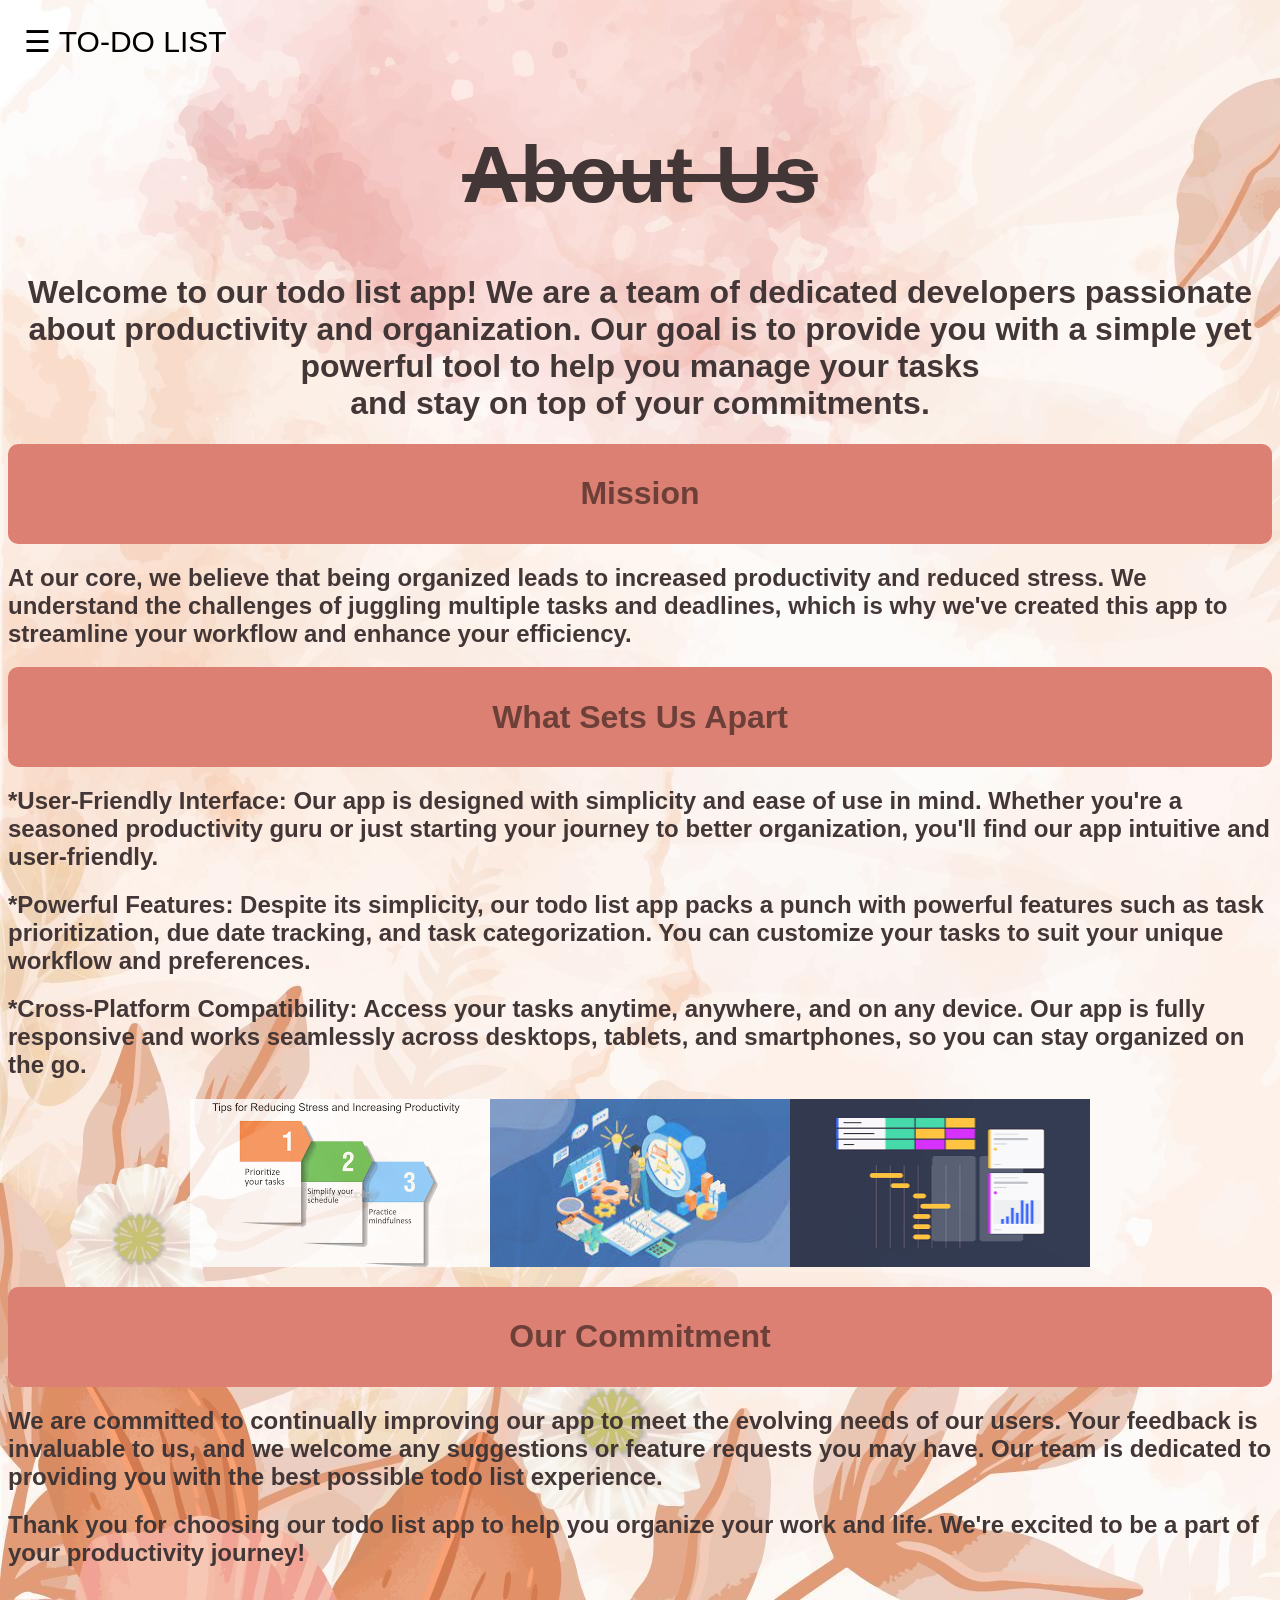
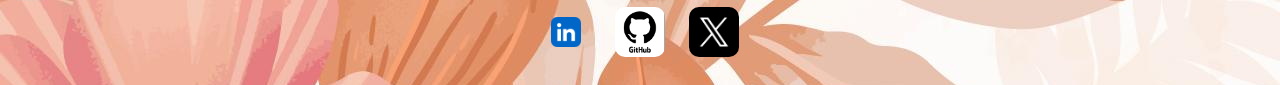
<file: public/about.html>
<!DOCTYPE html>
<html lang="en">
<head>
    <meta charset="UTF-8">
    <meta name="viewport" content="width=device-width, initial-scale=1.0">
    <title>About Us</title>
    <link rel="stylesheet" href="styles.css"> <!-- Link to your CSS file -->
    <style>
        /* Add any additional CSS styles here */
        /* You can also keep your existing CSS styles */
        .transparent-box {
            background-color: #DB8072; /* Adjust the opacity as needed */
            padding: 10px;
            margin-bottom: 20px;
            border-radius: 10px;
            width:auto;
        }
        .transparent-box h1 {
            color: #DB8072;
            opacity: 50%;
        }

        .main, h1 {
            text-align: center;
            color: rgb(67, 54, 54);
        }
        .main, h2 {
            color: rgb(67, 54, 54);
        }
        .image-container {
            display: flex;
            justify-content: center;
            overflow: hidden;
            margin-bottom: 20px; /* Add margin below the image slider */
            animation: slideImages 4s infinite alternate; /* Slide animation */
        }
        .image-container img {
            width: 100%;
            max-width: 300px; /* Adjust the maximum width of the images */
            opacity: 0.8; /* Add opacity to the images */
            transition: transform 0.5s ease; /* Add transition effect */
        }
        @keyframes slideImages {
            0% {
                transform: translateX(0);
            }
            100% {
                transform: translateX(-100%);
            }
        }

        @media only screen and (max-width: 600px) {
            .image-container {
                display:block;
                text-align: center;
                flex-wrap: wrap;
            }
        }

        .footer {
            text-align: center;
            padding: 20px 0;
        }
        .footer a img {
            width: 50px; /* Adjust the size of the LinkedIn logo */
            height: 50px;
            margin: 0 10px; /* Add some spacing around the logo */
            vertical-align: middle;
            border-radius: 10px;
        }
    </style>
</head>
<body>
    <Body background="image.jpg/5660126.jpg">
    <div id="mySidenav" class="sidenav">
        <a href="javascript:void(0)" class="closebtn" onclick="closeNav()">&times;</a>
        <a href="about.html">About us</a> <!-- Updated link -->
        <a href="howitworks.html">How it works</a>
        <a href="feedback.html">Clients feedback</a>
        <a href="login.html">Login</a>
        <a href="landing.html">Home</a>
    </div>
  
    <div id="main">
        <span style="font-size:30px;cursor:pointer;color: black;" onclick="openNav()">&#9776; TO-DO LIST</span>
    </div>
  
    <script>
        function openNav() {
            document.getElementById("mySidenav").style.width = "250px";
            document.getElementById("main").style.marginLeft = "250px";
            document.body.style.backgroundColor = "rgba(0,0,0,0.4)";
        }

        function closeNav() {
            document.getElementById("mySidenav").style.width = "0";
            document.getElementById("main").style.marginLeft = "0";
            document.body.style.backgroundColor = "white";
        }
    </script>
    <header>
        <!-- Your header content goes here -->
        <h1 style="font-size: 500%;"><s>About Us</s></h1>
    </header>
    <main>
        <!-- Main content -->
            <h1 style="color: rgb(67, 54, 54);"> Welcome to our todo list app! We are a team of dedicated developers passionate<br> about productivity and organization. Our goal is to provide you with a simple yet powerful tool to help you manage your tasks <br>and stay on top of your commitments.</h1>
        
        <div class="transparent-box">
            <h1 style="color: black;"> Mission</h1>
              </div>
              <h2>At our core, we believe that being organized leads to increased productivity and reduced stress. We understand the challenges of juggling multiple tasks and deadlines, which is why we've created this app to streamline your workflow and enhance your efficiency.</h2>
     
        <div class="transparent-box">
            <h1 style="color: black;"> What Sets Us Apart</h1>
            </div>
            <h2>*User-Friendly Interface: Our app is designed with simplicity and ease of use in mind. Whether you're a seasoned productivity guru or just starting your journey to better organization, you'll find our app intuitive and user-friendly.</h2>
            <h2>*Powerful Features: Despite its simplicity, our todo list app packs a punch with powerful features such as task prioritization, due date tracking, and task categorization. You can customize your tasks to suit your unique workflow and preferences.</h2>
            <h2>*Cross-Platform Compatibility: Access your tasks anytime, anywhere, and on any device. Our app is fully responsive and works seamlessly across desktops, tablets, and smartphones, so you can stay organized on the go.</h2>
       
        <div class="image-container">
            <img src="image.jpg/priority 2.png" alt="Priority 2"> <!-- Update the file path -->
            <img src="image.jpg/priority 3.jpeg" alt="Priority 3"> <!-- Update the file path -->
            <img src="image.jpg/priority pic.png" alt="Priority Pic"> <!-- Update the file path -->
        </div>
        <div class="transparent-box">
            <h1 style="color: black;">Our Commitment</h1>
        </div>
        <h2>We are committed to continually improving our app to meet the evolving needs of our users. Your feedback is invaluable to us, and we welcome any suggestions or feature requests you may have. Our team is dedicated to providing you with the best possible todo list experience.</h2>
            <h2>Thank you for choosing our todo list app to help you organize your work and life. We're excited to be a part of your productivity journey!</h2>
    </main>
    <div class="footer">
        <a href="https://www.linkedin.com/in/rachael-o-692a5b278?trk=contact-info" target="_blank"><img src="image.jpg/linkdin pic.webp" alt="LinkedIn"></a>
        <a href="https://github.com/Odrachael" target="_blank"><img src="image.jpg/gitgit.png" alt="GitHub" style="height: 50px;"></a>
        <a href="https://twitter.com/Rachmoore07" target="_blank"><img src="image.jpg/twit.png" alt="twitter" style="height: 50px"></a>
    </div>
</body>
</html>
</file>
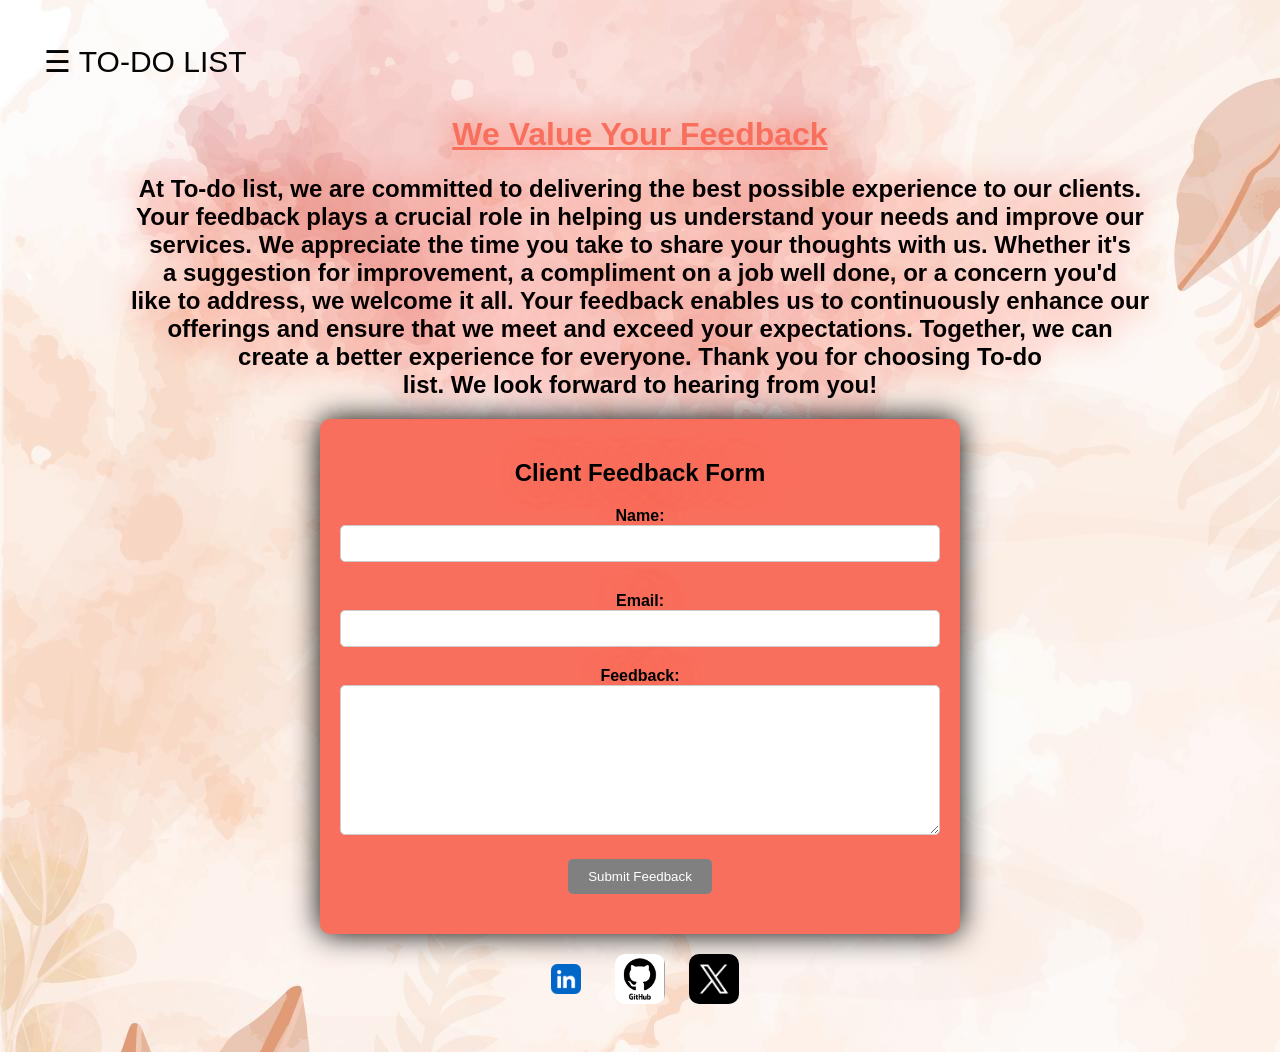
<file: public/feedback.html>
<!DOCTYPE html>
<html lang="en">
<head>
    <meta charset="UTF-8">
    <meta name="viewport" content="width=device-width, initial-scale=1.0">
    <title>Clients Feedback</title>
    <link rel="stylesheet" href="styles.css"> <!-- Link to your CSS file -->
    <style>
        /* Add any additional CSS styles here */
        /* You can also keep your existing CSS styles */
         /* Add any additional CSS styles here */
        /* You can also keep your existing CSS styles */
        body {
            font-family: Arial, sans-serif;
            background-color: #f2f2f2;
            padding: 20px;
        }
        
        .container {
            max-width: 600px;
            margin: 0 auto;
            background-color: #F96F5D;
            padding: 20px;
            border-radius: 10px;
            box-shadow: 0 0 30px black; /* Visible shadow */
        }
        
        .form-group {
            margin-bottom: 20px;
        }
        
        main, h2 , h1{
            text-align: center;
            text-shadow:0 0 30px #F96F5D;
        }
    
        label {
            font-weight: bold;
        }
        
        input[type="text"],
        input[type="email"],
        textarea {
            width: 100%;
            padding: 10px;
            border: 1px solid #ccc;
            border-radius: 5px;
            box-sizing: border-box;
        }
        
        textarea {
            height: 150px;
        }
        
        input[type="submit"] {
            background-color: grey;
            color: white;
            padding: 10px 20px;
            border: none;
            border-radius: 5px;
            cursor: pointer;
        }
        
        input[type="submit"]:hover {
            background-color: brown;
        }
        
        @media screen and (max-width: 768px) {
            .container {
                width: 90%;
            }
        }
        .footer {
            text-align: center;
            padding: 20px 0;
        }
        .footer a img {
            width: 50px; /* Adjust the size of the LinkedIn logo */
            height: 50px;
            margin: 0 10px; /* Add some spacing around the logo */
            vertical-align: middle;
            border-radius: 10px;
        }
    </style>
</head>
<body>
    <Body background="image.jpg/5660126.jpg">
    <div id="mySidenav" class="sidenav">
        <a href="javascript:void(0)" class="closebtn" onclick="closeNav()">&times;</a>
        <a href="about.html">About us</a> <!-- Updated link -->
        <a href="howitworks.html">How it works</a>
        <a href="feedback.html">Clients feedback</a>
        <a href="login.html">Login</a>
        <a href="landing.html">Home</a>
    </div>
  
    <div id="main">
        <span style="font-size:30px;cursor:pointer;color: #060505;" onclick="openNav()">&#9776; TO-DO LIST</span>
    </div>
  
    <script>
        function openNav() {
            document.getElementById("mySidenav").style.width = "250px";
            document.getElementById("main").style.marginLeft = "250px";
            document.body.style.backgroundColor = "rgba(0,0,0,0.4)";
        }

        function closeNav() {
            document.getElementById("mySidenav").style.width = "0";
            document.getElementById("main").style.marginLeft = "0";
            document.body.style.backgroundColor = "white";
        }

        // Function to handle form submission
function submitFeedback(event) {
    event.preventDefault(); // Prevent form submission from reloading the page

    // Get form values
    var name = document.getElementById('name').value;
    var email = document.getElementById('email').value;
    var message = document.getElementById('feedback').value;

    // Construct email body
    var body = "Name: " + name + "\nEmail: " + email + "\nMessage: " + message;

    // Send email using a mailto link
    var mailtoLink = "mailto:Odudurachael1@gmail.com" +
                     "?subject=Client Feedback" +
                     "&body=" + encodeURIComponent(body);

    // Open mail client with pre-filled email
    window.location.href = mailtoLink;

    // Show success message and refresh the page
    alert('Feedback submitted successfully. Thank you!');
    location.reload();
}       
    </script>

    <header>
        <!-- Your header content goes here -->
        <h1><u>We Value Your Feedback</u></h1>
    </header>
    <main>
        <!-- Main content --> 
        <h2>At To-do list, we are committed to delivering the best possible experience to our clients. <br>Your feedback plays a crucial role in helping us understand your needs and improve our<br> services.
            We appreciate the time you take to share your thoughts with us. Whether it's <br>a suggestion for improvement, a compliment on a job well done, or a concern you'd<br> like to address, we welcome it all.
            Your feedback enables us to continuously enhance our<br> offerings and ensure that we meet and exceed your expectations. Together, we can<br> create a better experience for everyone.
            Thank you for choosing To-do<br> list. We look forward to hearing from you!</h2> 
        <div class="container">
            <h2>Client Feedback Form</h2>
            <form id="feedback-form" onsubmit="submitFeedback(event)">
                <div class="form-group">
                    <label for="name">Name:</label>
                    <input type="text" id="name" name="name" required>
                </div>
                <div class="form-group">
                    <label for="email">Email:</label>
                    <input type="email" id="email" name="email" required>
                </div>
                <div class="form-group">
                    <label for="feedback">Feedback:</label>
                    <textarea id="feedback" name="feedback" required></textarea>
                </div>
                <div class="form-group">
                    <input type="submit" value="Submit Feedback">
                </div>
            </form>
        </div>
    </main>
    <div class="footer"> <!--links to my various handles here-->
        <a href="https://www.linkedin.com/in/rachael-o-692a5b278?trk=contact-info" target="_blank"><img src="image.jpg/linkdin pic.webp" alt="LinkedIn"></a>
        <a href="https://github.com/Odrachael" target="_blank"><img src="image.jpg/gitgit.png" alt="GitHub" style="height: 50px;"></a>
        <a href="https://twitter.com/Rachmoore07" target="_blank"><img src="image.jpg/twit.png" alt="twitter" style="height: 50px"></a>
    </div>
</body>
</html>
</file>
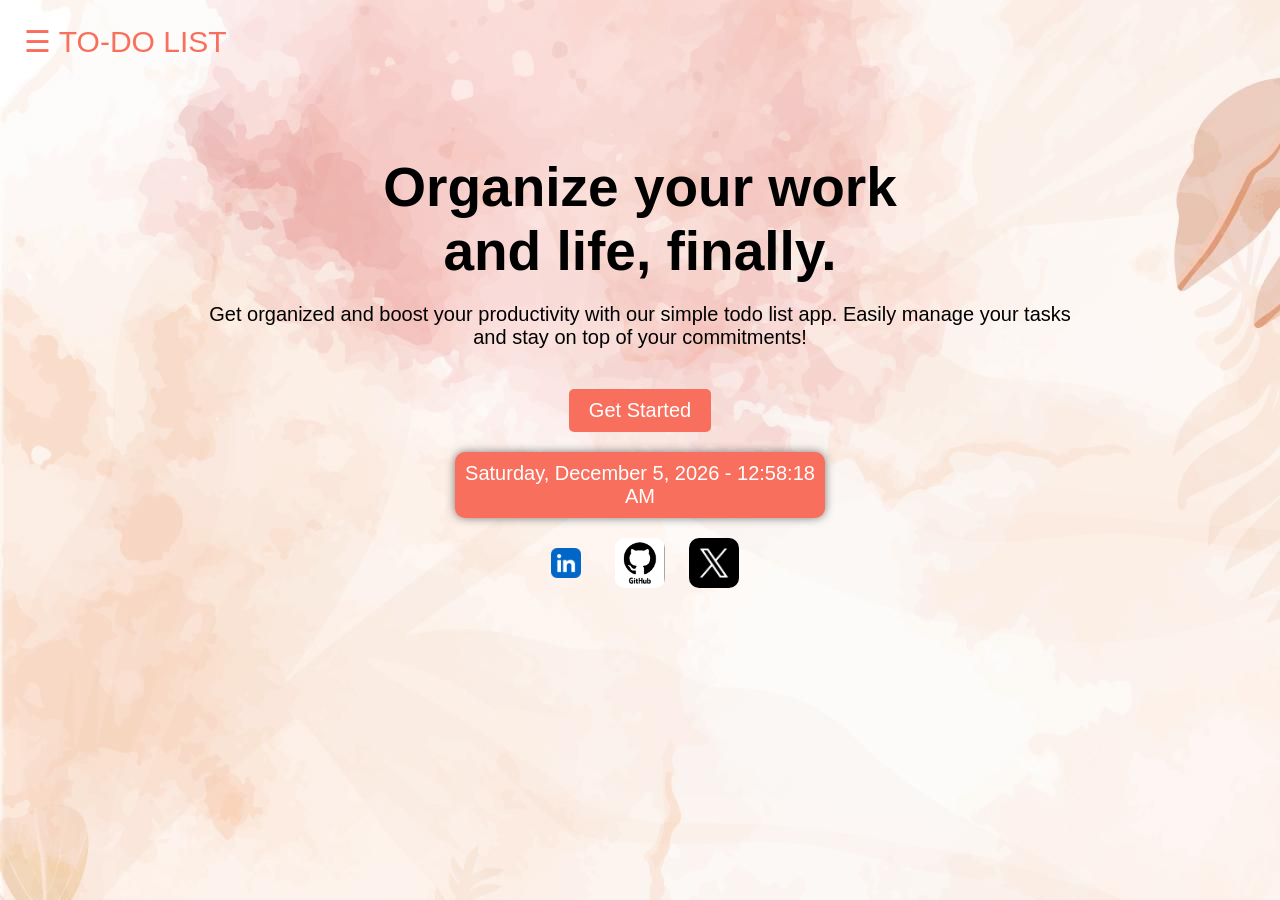
<file: public/landing.html>
<!DOCTYPE html>
<html lang="en">
<head>
    <meta charset="UTF-8">
    <meta name="viewport" content="width=device-width, initial-scale=1.0">
    <title>Landing Page</title>
    <link rel="stylesheet" href="styles.css"> <!-- Link to your CSS file -->
    <style>
        /* Add any additional CSS styles here */
        /* You can also keep your existing CSS styles */
        .btn {
            margin-bottom: 20px; /* Add margin below the button */
        }
        .date-time-container {
            text-align: center;
            margin-top: 20px;
            font-size: 20px;
            padding: 10px;
            border-radius: 10px;
            background-color: #F96F5D;
            color: white;
            box-shadow: 0 0 10px rgba(0, 0, 0, 0.5);
            max-width: 350px;
            margin: auto;
        }
        .calendar-container {
            margin-top: 20px;
            max-width: 300px;
            margin: auto;
            overflow-x: auto; /* Enable horizontal scrolling for smaller screens */
        }
        .calendar-table {
            width: 100%;
            border-collapse: collapse;
        }
        .calendar-table th, .calendar-table td {
            border: 1px solid #ddd;
            padding: 8px;
            text-align: center;
        }
        .calendar-table th {
            background-color: #F96F5D;
            color: white;
        }
        .calendar-table td {
            cursor: pointer;
        }
        @media only screen and (max-width: 600px) {
            /* Adjust font size and padding for smaller screens */
            .date-time-container {
                font-size: 16px;
                padding: 5px;
                max-width: 100%; /* Adjust width for smaller screens */
            }
            .calendar-container {
                font-size: 14px;
                max-width: 100%; /* Adjust width for smaller screens */
            }
        }
        .footer {
            text-align: center;
            padding: 20px 0;
        }
        .footer a img {
            width: 50px; /* Adjust the size of the LinkedIn logo */
            height: 50px;
            margin: 0 10px; /* Add some spacing around the logo */
            vertical-align: middle;
            border-radius: 10px;
        }
    </style>
    <script>
        // Function to update date and time
        function updateTime() {
            var now = new Date();
            var date = now.toLocaleDateString('en-US', { weekday: 'long', year: 'numeric', month: 'long', day: 'numeric' });
            var time = now.toLocaleTimeString('en-US');
            document.getElementById('date-time').innerHTML = date + ' - ' + time;
        }
        // Function to generate calendar
        function generateCalendar() {
            var now = new Date();
            var daysInMonth = new Date(now.getFullYear(), now.getMonth() + 1, 0).getDate();
            var firstDayOfMonth = new Date(now.getFullYear(), now.getMonth(), 1).getDay();
            var calendarHTML = '<table class="calendar-table">';
            calendarHTML += '<tr><th colspan="7">' + now.toLocaleDateString('en-US', { month: 'long', year: 'numeric' }) + '</th></tr>';
            calendarHTML += '<tr><th>Sun</th><th>Mon</th><th>Tue</th><th>Wed</th><th>Thu</th><th>Fri</th><th>Sat</th></tr>';
            calendarHTML += '<tr>';
            var dayCount = 1;
            // Blank cells before the first day of the month
            for (var i = 0; i < firstDayOfMonth; i++) {
                calendarHTML += '<td></td>';
            }
            // Days of the month
            for (var j = firstDayOfMonth; j < 7; j++) {
                if (dayCount <= daysInMonth) {
                    calendarHTML += '<td>' + dayCount + '</td>';
                    dayCount++;
                } else {
                    calendarHTML += '<td></td>';
                }
            }
            calendarHTML += '</tr>';
            // Remaining days of the month
            while (dayCount <= daysInMonth) {
                calendarHTML += '<tr>';
                for (var k = 0; k < 7 && dayCount <= daysInMonth; k++) {
                    calendarHTML += '<td>' + dayCount + '</td>';
                    dayCount++;
                }
                calendarHTML += '</tr>';
            }
            calendarHTML += '</table>';
            document.getElementById('calendar').innerHTML = calendarHTML;
        }
        // Update date and time every second
        setInterval(updateTime, 1000);
        // Initial update
        updateTime();
        // Generate calendar
        generateCalendar();
    </script>
</head>
<body>
    <Body background="image.jpg/5660126.jpg">

    <div id="mySidenav" class="sidenav">
        <a href="javascript:void(0)" class="closebtn" onclick="closeNav()">&times;</a>
        <a href="login.html">Login</a>
        <a href="about.html">About us</a> <!-- Updated link -->
        <a href="howitworks.html">How it works</a>
        <a href="feedback.html">Clients feedback</a>
    </div>
    <div id="main">
        <span style="font-size:30px;cursor:pointer;color: #F96F5D;" onclick="openNav()">&#9776; TO-DO LIST</span>
    </div>
    <script>
        function openNav() {
            document.getElementById("mySidenav").style.width = "250px";
            document.getElementById("main").style.marginLeft = "250px";
            document.body.style.backgroundColor = "rgba(0,0,0,0.4)";
        }

        function closeNav() {
            document.getElementById("mySidenav").style.width = "0";
            document.getElementById("main").style.marginLeft = "0";
            document.body.style.backgroundColor = "white";
        }
    </script>

    <div class="landing-page-container">
        <header>
            <!-- Your header content goes here -->
        </header>
        <main>
            <!-- Main content --> 
            <h2>Organize your work <br>and life, finally.</h2> 
            <p>Get organized and boost your productivity with our simple todo list app. Easily manage your tasks <br> and stay on top of your commitments!</p>
            <a href="signup.html" class="btn">Get Started</a>
        </main>
    </div>

    <!-- Date and time display -->
    <div class="date-time-container" id="date-time"></div>

    <!-- Calendar display -->
    <div class="calendar-container" id="calendar"></div>
    <div class="footer">
        <a href="https://www.linkedin.com/in/rachael-o-692a5b278?trk=contact-info" target="_blank"><img src="image.jpg/linkdin pic.webp" alt="LinkedIn"></a>
        <a href="https://github.com/Odrachael" target="_blank"><img src="image.jpg/gitgit.png" alt="GitHub" style="height: 50px;"></a>
        <a href="https://twitter.com/Rachmoore07" target="_blank"><img src="image.jpg/twit.png" alt="twitter" style="height: 50px"></a>
    </div>
</body>
</html>
</file>
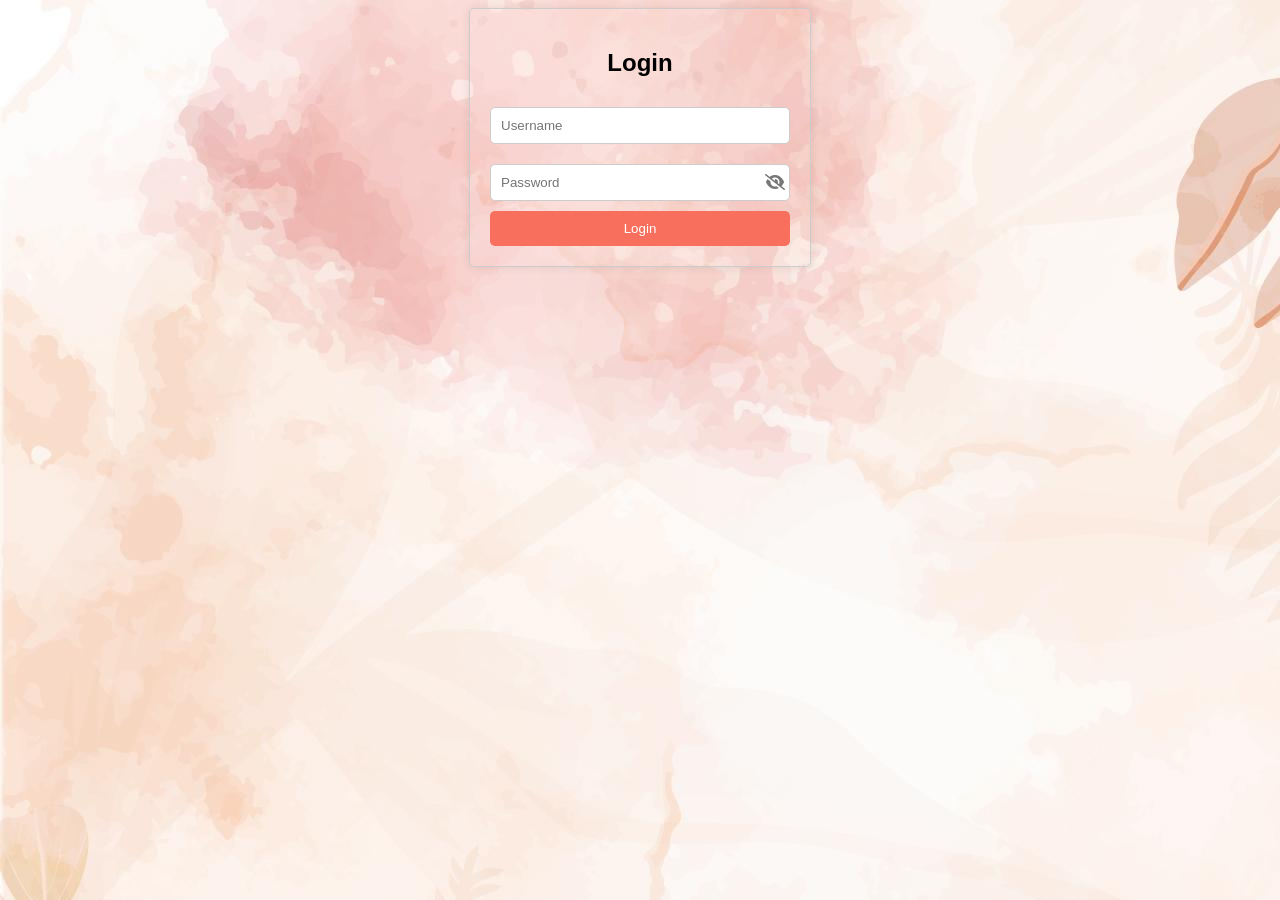
<file: public/login.html>
<!DOCTYPE html>
<html lang="en">
<head>
    <meta charset="UTF-8">
    <meta name="viewport" content="width=device-width, initial-scale=1.0">
    <title>Login</title>
    <!-- Add Font Awesome CDN link -->
    <link rel="stylesheet" href="https://cdnjs.cloudflare.com/ajax/libs/font-awesome/6.0.0-beta3/css/all.min.css">
    <style>
        /* Add your CSS styles here */
        /* This is just a basic styling, you can customize it further */
        body {
            font-family: Arial, sans-serif;
        }
        .login-container {
            width: 300px;
            margin: 0 auto;
            padding: 20px;
            border: 1px solid #ccc;
            border-radius: 5px;
            box-shadow: 0 0 10px rgba(0, 0, 0, 0.1);
            position: relative; /* Added for positioning the icon */
        }
        .login-container h2 {
            text-align: center;
        }
        .login-container input[type="text"],
        .login-container input[type="password"] {
            width: 100%;
            margin: 10px 0;
            padding: 10px 35px 10px 10px; /* Adjust padding to accommodate icon */
            box-sizing: border-box;
            border: 1px solid #ccc;
            border-radius: 5px;
        }
        .password-toggle-icon {
            position: absolute;
            top: 50%;
            right: 25px;
            padding-top: 90px;
            transform: translateY(-50%);
            cursor: pointer;
            color: #777;
        }
        .login-container input[type="submit"] {
            width: 100%;
            background-color: #F96F5D;
            color: #fff;
            border: none;
            border-radius: 5px;
            padding: 10px;
            cursor: pointer;
        }
        .login-container input[type="submit"]:hover {
            background-color: #110302;
        }
    </style>
</head>
<body>
    <Body background="image.jpg/5660126.jpg">
    <div class="login-container">
        <h2>Login</h2>
        <form id="login-form" onsubmit="validateLogin(event)">
            <input type="text" id="username" name="username" placeholder="Username" required>
            <input type="password" id="password" name="password" placeholder="Password" required>
            <!-- Add Font Awesome icon -->
            <i class="fas fa-eye-slash password-toggle-icon" onclick="togglePasswordVisibility()"></i>
            <input type="submit" value="Login">
        </form>
    </div>

    <script>
        function validateLogin(event) {
        event.preventDefault(); // Prevent form submission
        
        // Get input values
        var username = document.getElementById('username').value;
        var password = document.getElementById('password').value;

        // Retrieve user data from localStorage
        var userData = JSON.parse(localStorage.getItem('userData')) || [];

        // Check if username exists and password matches
        var user = userData.find(user => user.username === username && user.password === password);
        if (user) {
            alert('login succesful');
            // Redirect user to index.html upon successful login
            window.location.href = 'index.html';
        } else {
            alert('Invalid username or password. Please try again.');
        }
    }

        function togglePasswordVisibility() {
            var passwordInput = document.getElementById('password');
            var icon = document.querySelector('.password-toggle-icon');

            if (passwordInput.type === 'password') {
                passwordInput.type = 'text';
                icon.classList.remove('fa-eye-slash');
                icon.classList.add('fa-eye');
            } else {
                passwordInput.type = 'password';
                icon.classList.remove('fa-eye');
                icon.classList.add('fa-eye-slash');
            }
        }
    </script>
</body>
</html>
</file>
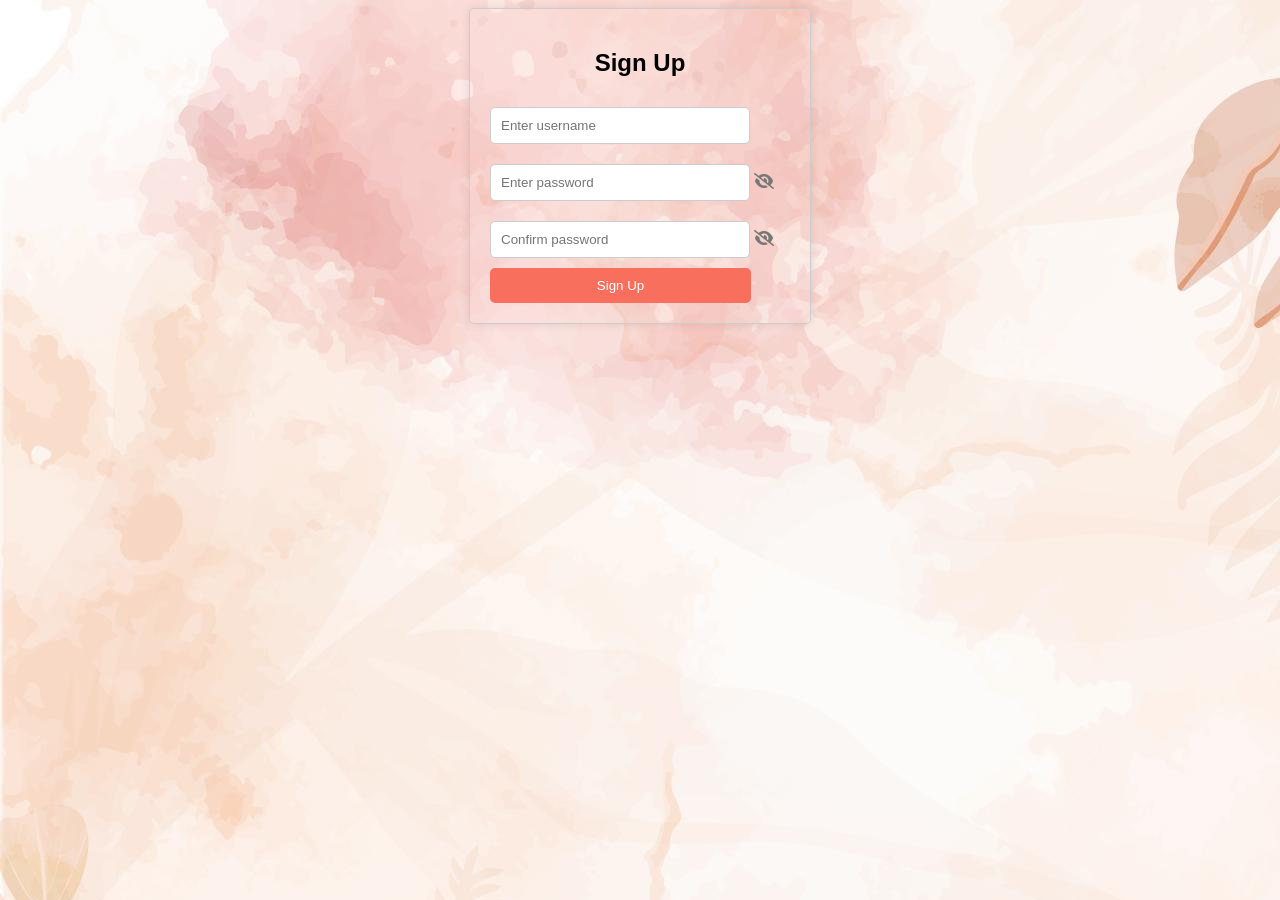
<file: public/signup.html>
<!DOCTYPE html>
<html lang="en">
<head>
    <meta charset="UTF-8">
    <meta name="viewport" content="width=device-width, initial-scale=1.0">
    <title>Sign Up</title>
    <!-- Add Font Awesome CDN link -->
    <link rel="stylesheet" href="https://cdnjs.cloudflare.com/ajax/libs/font-awesome/6.0.0-beta3/css/all.min.css">
    <style>
        /* Add your CSS styles here */
        /* This is just a basic styling, you can customize it further */
        body {
            font-family: Arial, sans-serif;
        }
        .signup-container {
            width: 300px;
            margin: 0 auto;
            padding: 20px;
            border: 1px solid #ccc;
            border-radius: 5px;
            box-shadow: 0 0 10px rgba(0, 0, 0, 0.1);
            position: relative; /* Added for positioning the icon */
        }
        .signup-container h2 {
            text-align: center;
        }
        .signup-container input[type="text"],
        .signup-container input[type="password"] {
            width: calc(100% - 40px); /* Adjust width to accommodate icon */
            margin: 10px 0;
            padding: 10px;
            box-sizing: border-box;
            border: 1px solid #ccc;
            border-radius: 5px;
        }
        .password-toggle-icon {
            color: #777;
        }
        .signup-container input[type="submit"] {
            width: 87%;
            background-color: #F96F5D;
            color: #fff;
            border: none;
            border-radius: 5px;
            padding: 10px;
            cursor: pointer;
        }
        .signup-container input[type="submit"]:hover {
            background-color: #110302 ;
        }
    </style>
</head>
<body>
    <Body background="image.jpg/5660126.jpg">
    <div class="signup-container">
        <h2>Sign Up</h2>
        <form id="signup-form" onsubmit="createAccount(event)">
            <input type="text" id="new-username" name="new-username" placeholder="Enter username" required>
            <input type="password" id="new-password" name="new-password" placeholder="Enter password" required>
            <!-- Add Font Awesome icon for New Password -->
            <i class="fas fa-eye-slash password-toggle-icon" onclick="togglePasswordVisibility('new-password')"></i>
            <input type="password" id="confirm-password" name="confirm-password" placeholder="Confirm password" required>
            <!-- Add Font Awesome icon for Confirm Password -->
            <i class="fas fa-eye-slash password-toggle-icon" onclick="togglePasswordVisibility('confirm-password')"></i>
            <input type="submit" value="Sign Up">
        </form>
    </div>

    <script>
        function createAccount(event) {
            event.preventDefault(); // Prevent form submission
            
            // Get input values
            var newUsername = document.getElementById('new-username').value;
            var newPassword = document.getElementById('new-password').value;
            var confirmPassword = document.getElementById('confirm-password').value;

            // Retrieve existing user data from localStorage or initialize an empty array
            var userData = JSON.parse(localStorage.getItem('userData')) || [];

            // Check if the username already exists
            var existingUser = userData.find(user => user.username === newUsername);
            if (existingUser) {
                alert('Username already exists. Please choose a different username.');
            } else {
                // Add the new user to the user data array
                userData.push({ username: newUsername, password: newPassword });

                // Save the updated user data back to localStorage
                localStorage.setItem('userData', JSON.stringify(userData));
                 alert('succesfully signed up');
                // Optionally, you can redirect the user to another page after successful sign up
                window.location.href = 'login.html';
            }
        }

        function togglePasswordVisibility(inputId) {
            var passwordInput = document.getElementById(inputId);
            var icon = passwordInput.nextElementSibling;

            if (passwordInput.type === 'password') {
                passwordInput.type = 'text';
                icon.classList.remove('fa-eye-slash');
                icon.classList.add('fa-eye');
            } else {
                passwordInput.type = 'password';
                icon.classList.remove('fa-eye');
                icon.classList.add('fa-eye-slash');
            }
        }
    </script>
</body>
</html>
</file>
<file: public/styles.css>
/* Default styles */
*body {
  margin: 0;
  padding: 0;
}

body {
    font-family: Arial, sans-serif;
    background-color:white;
  }

   /* Style for the SVG menu dropdown*/

    header{
    color:#F96F5D ;
    }

    body {
      font-family: "Lato", sans-serif;
    }
    
    .sidenav {
      height: 100%;
      width: 0;
      position: fixed;
      z-index: 1;
      top: 0;
      left: 0;
      background-color: #111;
      overflow-x: hidden;
      transition: 0.5s;
      padding-top: 60px;
    }
    
    .sidenav a {
      padding: 8px 8px 8px 32px;
      text-decoration: none;
      font-size: 25px;
      color: #818181;
      display: block;
      transition: 0.3s;
    }
    
    .sidenav a:hover {
      color: #f1f1f1;
    }
    
    .sidenav .closebtn {
      position: absolute;
      top: 0;
      right: 25px;
      font-size: 36px;
      margin-left: 50px;
    }
    
    #main {
      transition: margin-left .5s;
      padding: 16px;
    }
    
    @media screen and (max-height: 450px) {
      .sidenav {padding-top: 15px;}
      .sidenav a {font-size: 18px;}
    }
    
    /* CSS for Dropdown Menu */
  
  .landing-page-container h1 {
    color: #F96F5D;
    margin: 0;
    text-align: left center;
    margin-top: -60px ;
    margin-left: -30px;
  } 
  .landing-page-container h2{
    color: black;
    margin: 0;
    font-size:55px;
  }
  .landing-page-container body{
    font-family: Arial, sans-serif;
    margin: 0;
    padding: 0;
  }
  .landing-page-container header{
    padding:10px;
    margin-left: 80px;
    margin-top: 10px;
  }
  .landing-page-container main{
    display: flex;
    flex-direction: column;
    align-items: center; /* Center items horizontally */
    text-align: center; /* Center text horizontally */
    flex-wrap: wrap;
    margin-top: 50px;
    font-size: 20px;
  }
  
  .btn {
    display: inline-block;
    padding: 10px 20px;
    background-color: #F96F5D;
    color: #fff;
    text-decoration: none;
    border-radius: 5px;
    margin-top: 20px;
  }
  #app {
    max-width:400px;
    margin: 0 auto;
    min-width: 320px;
    max-width:1024px ;
  }

  input[type="text"] {
    width: calc(100% - 80px);
    padding: 10px;
    border-radius: 10px;
    color: hsl(0, 0%, 0%);
    margin-bottom: 10px;
  }
  
  button {
    background-color: #F96F5D; border-radius:10px ;
    padding: 5px;
    cursor: pointer;
    color: white;
  }
 /* styles.css */
 .task-item {
  display: flex;
  flex-direction: column; /* Arrange content vertically */
  align-items: flex-start; /* Align items to the start */
  width: 250px; /* Set a fixed width or adjust as needed */
  min-height: 20px; /* Set a minimum height or adjust as needed */
  position: relative;
  background-color: #f9f9f9;
  border: 1px solid #ddd;
  color: #333;
  border-radius: 10px;
  padding: 10px;
  margin: 5px;
}

  .task-item-text {
     flex: 1; /* Allow text to expand vertically */
    width: 100%; /* Ensure text fills the available width */
    word-wrap: break-word; /* Allow words to break if needed */
    font-family: Serif;
    font-size: large;
  }
  .task-delete-button {
    background-color: white;
    color: rgb(146, 28, 28);
    position:absolute;
    right: -220px; /* Adjust the position to fit into the task item */
     top: 12px;/* Adjust the position to fit into the task item */
    border-radius: 50%;
    padding: 5px;
    cursor: pointer;
}

.task-item {
  list-style: none;
  padding: 10px;
  margin: 5px 15px;
  border-radius: 5px;
  top: 5px;
}

.task-item .priority-dot {
  display: inline-block;
  width: 10px;
  height: 10px;
  border-radius: 50%;
  margin-right: 10px;
}

.task-item .task-item-text {
  vertical-align: middle;
}

.task-item .task-delete-button {
  float: right;
  background-color: transparent;
  border: none;
  cursor: pointer;
}

  .task-item:hover {
    background-color: #333; /* Dark background color */
    color: #fff;
  }

  .task-details {
    position: absolute;
    top: 0;
    right:0;
    margin-top: 10px; /* Adjust as needed */
    margin-right: -200px; /* Adjust as needed */
    font-size: 12px; /* Adjust as needed */
  }
  
  .container {
    max-width: 600px;
    margin: 0 auto;
    padding: 20px;
  }
  .date-time-box {
    background-color: #ef8b8b;
    padding: 5px 10px;
    border-radius: 5px;
    margin-right: 50px;
    margin-top: 6px;
  }
/* CSS for mobile devices */
@media only screen and (max-width: 600px) {
  /* Adjust the width of the task input */
  #task-input {
    width: 80%;
  }

  /* Adjust the width of the date and time inputs */
  #task-date,
  #task-time {
    width: 45%;
  }

  /* Adjust the font size for better readability */
  input[type="date"],
  input[type="time"] {
    font-size: 14px;
  }
}

 
/*.task-item.clicked {
  background-color: #333;  Background color for clicked task item 
  text-decoration: line-through; Strike out text for clicked task item 
}*/

 /*Set all odd list items to a different color (zebra-stripes) */

.task-item:nth-child(odd) {
  background: rgb(242, 178, 189);
}
.task-item:nth-child(even) {
  background: rgb(181, 101, 101);
}

/*howitworks/*
/* Slideshow container */
.slideshow-container {
  position: relative;
  max-width: 100%;
  margin: auto;
}

/* Slides */
.slides img {
  width: 100%;
  display: none;
}

/* Navigation buttons */
.prev, .next {
  position: absolute;
  top: 50%;
  transform: translateY(-50%);
  cursor: pointer;
  padding: 16px;
  color: white;
  font-weight: bold;
  font-size: 20px;
  z-index: 1;
}

.prev {
  left: 0;
}

.next {
  right: 0;
}
</file>
